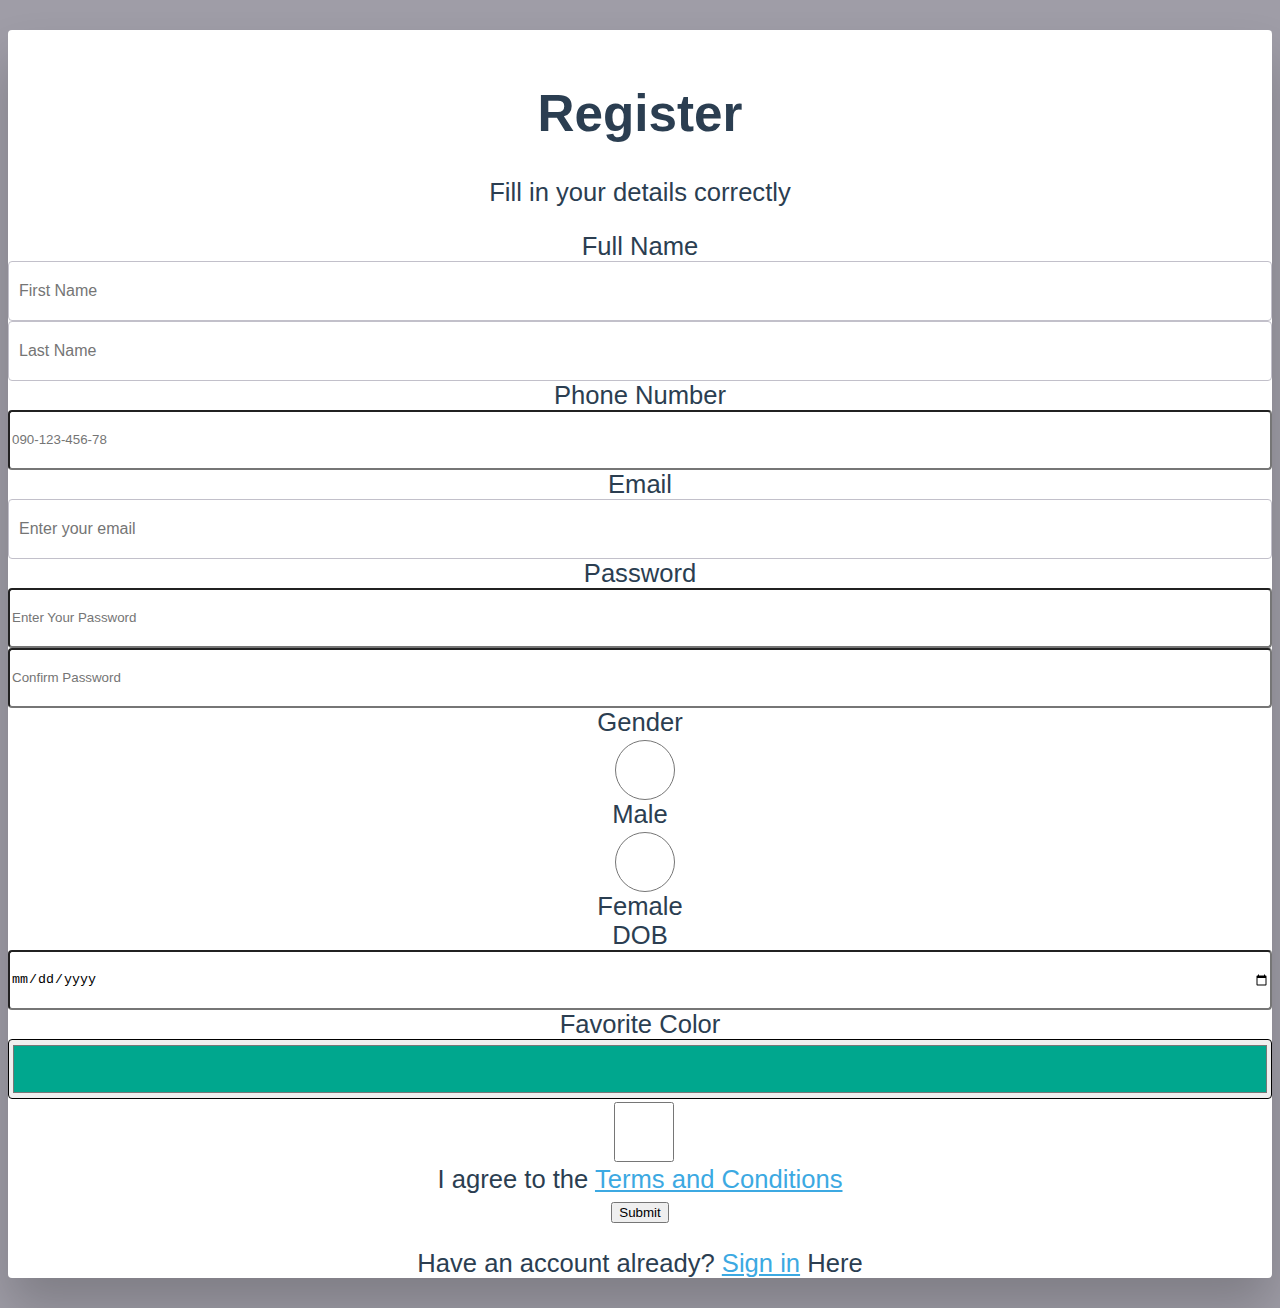
<file: week 3 b/index.html>
<!DOCTYPE html>
<html lang="en">
  <head>
    <meta charset="UTF-8" />
    <meta http-equiv="X-UA-Compatible" content="IE=edge" />
    <meta name="viewport" content="width=device-width, initial-scale=1.0" />
    <link rel="stylesheet" href="style.css" />
    <title>Registration</title>
  </head>
  <body>
    <main class="register-form-wrap">
      <h1>Register</h1>
      <p>Fill in your details correctly</p>
      <form action="process.php">
        <div class="f-name">
          <div class="flex-title">
            <label for="Name">Full Name</label>
          </div>
          <div class="text-box">
            <input type="text" id="fName" placeholder="First Name" required />
            <input
              type="text"
              name="lname"
              id="lname"
              placeholder="Last Name"
              required
            />
          </div>
        </div>
        <div class="flex-title">
          <label for="phoneNumber">Phone Number</label>
        </div>
        <div class="text-box-two">
          <input
            type="tel"
            id="phone"
            name="phone"
            placeholder="090-123-456-78"
            pattern="[0-9]{3}-[0-9]{3}-[0-9]{3}-[0-9]{2}"
            required
          />
        </div>
        <div class="flex-title">
          <label for="email">Email</label>
        </div>
        <div class="text-box-two">
          <input
            type="email"
            name="email"
            id="email"
            placeholder="Enter your email"
            required
          />
        </div>
        <div class="password">
          <label for="password">Password</label>
        </div>
        <div class="password-box">
          <input
            type="password"
            name="password"
            id="password-one"
            placeholder="Enter Your Password"
            required
          />
          <input
            type="password"
            name="password"
            id="password-two"
            placeholder="Confirm Password"
            required
          />
        </div>
        <div class="flex-title">
          <label for="gender">Gender</label>
          <div class="gender">
            <div class="gender-type">
              <input
                type="radio"
                name="gender"
                id="male"
                value="Male"
                required
              />
              <label for="Male">Male</label>
            </div>
            <div class="gender-type">
              <input
                type="radio"
                name="gender"
                id="female"
                value="Female"
                required
              />
              <label for="Male">Female</label>
            </div>
          </div>
        </div>
        <div class="flex-title">
          <label for="dateofbirth">DOB</label>
        </div>
        <div class="text-box-two">
          <input type="date" name="DOB" id="dob" required />
        </div>
        <div class="flex-title">
          <label for="favouriteColour">Favorite Color</label>
        </div>
        <div class="text-box-two">
          <input
            type="color"
            id="favcolor"
            name="favcolor"
            value="#00a78e"
            required
          />
        </div>
        <div class="agree-tick">
          <input type="checkbox" required />
          <label for="agree"
            >I agree to the
            <span><a href="terms.html">Terms and Conditions</a></span></label
          >
        </div>
        <button type="submit">Submit</button>
      </form>
      <p>Have an account already? <a href="login.html">Sign in</a> Here</p>
    </main>
  </body>
</html>
</file>
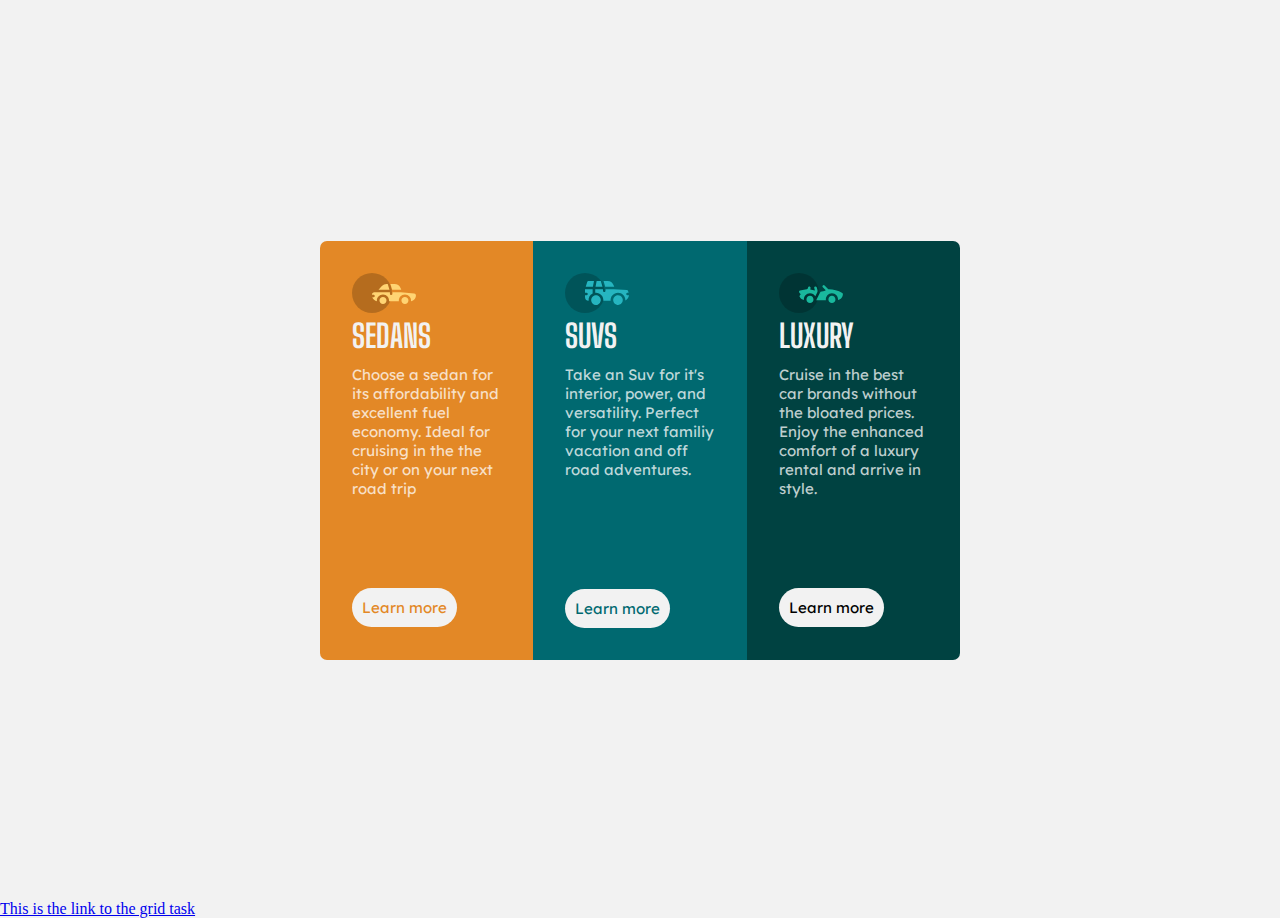
<file: week 4/index.html>
<!DOCTYPE html>
<html lang="en">
  <head>
    <meta charset="UTF-8" />
    <meta http-equiv="X-UA-Compatible" content="IE=edge" />
    <meta name="viewport" content="width=device-width, initial-scale=1.0" />
    <title>3-column card design</title>
    <link rel="stylesheet" href="style.css" />
    <link rel="preconnect" href="https://fonts.googleapis.com" />
    <link rel="preconnect" href="https://fonts.gstatic.com" crossorigin />
    <link
      href="https://fonts.googleapis.com/css2?family=Big+Shoulders+Display:wght@700&display=swap"
      rel="stylesheet"
    />
    <link rel="preconnect" href="https://fonts.googleapis.com" />
    <link rel="preconnect" href="https://fonts.gstatic.com" crossorigin />
    <link
      href="https://fonts.googleapis.com/css2?family=Lexend+Deca&display=swap"
      rel="stylesheet"
    />
  </head>
  <body>
    <main>
      <div class="flex-box">
        <div class="sedan">
          <div class="sedan-icon">
            <img src="images/icon-sedans.svg" alt="sedan-icon" />
          </div>
          <div>
            <h1>SEDANS</h1>
            <p>
              Choose a sedan for its affordability and excellent fuel economy.
              Ideal for cruising in the the city or on your next road trip
            </p>
          </div>
          <div class="button">
            <button class="button-sedan">Learn more</button>
          </div>
        </div>
        <div class="suvs">
          <div class="suvs-icon">
            <img src="images/icon-suvs.svg" alt="suvs-icon" />
          </div>
          <div>
            <h1>SUVS</h1>
            <p>
              Take an Suv for it's interior, power, and versatility. Perfect for
              your next familiy vacation and off road adventures.
            </p>
          </div>
          <div class="button">
            <button class="button-suvs">Learn more</button>
          </div>
        </div>
        <div class="luxury">
          <div class="luxury-icon">
            <img src="images/icon-luxury.svg" alt="luxury-icon" />
          </div>
          <div>
            <h1>LUXURY</h1>
            <p>
              Cruise in the best car brands without the bloated prices. Enjoy
              the enhanced comfort of a luxury rental and arrive in style.
            </p>
          </div>
          <div class="button">
            <button class="button-luxury">Learn more</button>
          </div>
        </div>
      </div>
    </main>
    <footer>
      <a href="grid.html">This is the link to the grid task</a>
    </footer>
  </body>
</html>
</file>
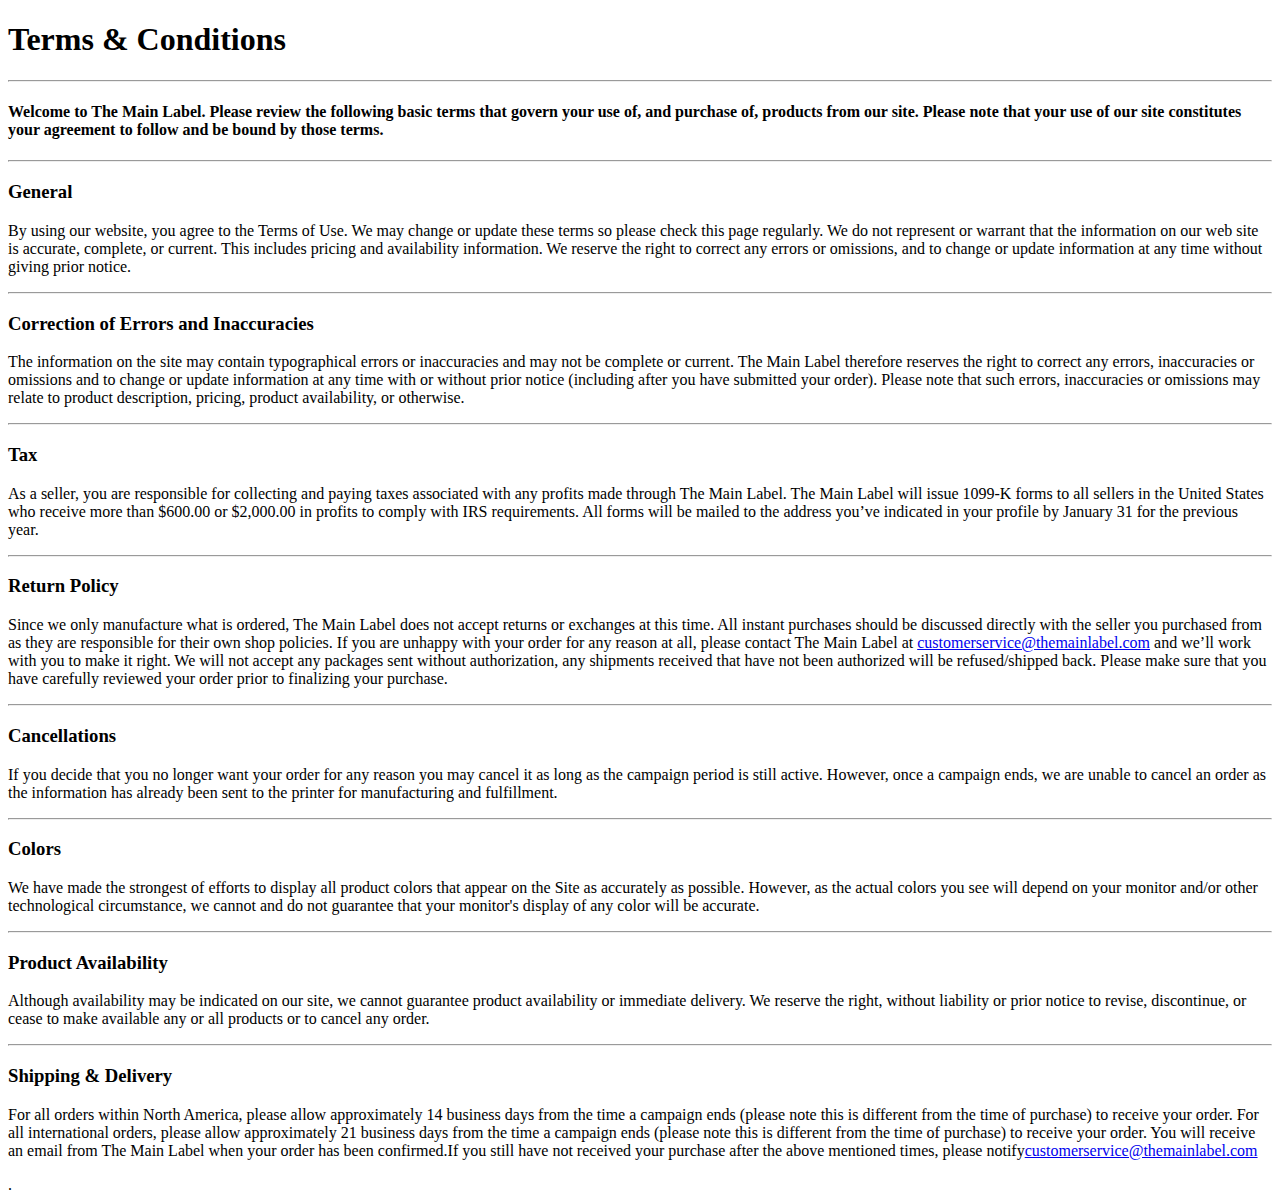
<file: week 3 b/terms.html>
<!DOCTYPE html>
<html lang="en">
  <head>
    <meta charset="UTF-8" />
    <meta http-equiv="X-UA-Compatible" content="IE=edge" />
    <meta name="viewport" content="width=device-width, initial-scale=1.0" />
    <title>Terms and conditions</title>
  </head>
  <body>
    <h1>Terms &amp; Conditions</h1>
    <hr />

    <h4>
      <strong
        >Welcome to The Main Label. Please review the following basic terms that
        govern your use of, and purchase of, products from our site. Please note
        that your use of our site constitutes your agreement to follow and be
        bound by those terms.</strong
      >
    </h4>
    <hr />
    <h3>General</h3>
    <p>
      By using our website, you agree to the Terms of Use. We may change or
      update these terms so please check this page regularly. We do not
      represent or warrant that the information on our web site is accurate,
      complete, or current. This includes pricing and availability information.
      We reserve the right to correct any errors or omissions, and to change or
      update information at any time without giving prior notice.
    </p>
    <hr />
    <h3>Correction of Errors and Inaccuracies</h3>
    <p>
      The information on the site may contain typographical errors or
      inaccuracies and may not be complete or current. The Main Label therefore
      reserves the right to correct any errors, inaccuracies or omissions and to
      change or update information at any time with or without prior notice
      (including after you have submitted your order). Please note that such
      errors, inaccuracies or omissions may relate to product description,
      pricing, product availability, or otherwise.
    </p>
    <hr />
    <h3>Tax</h3>
    <p>
      As a seller, you are responsible for collecting and paying taxes
      associated with any profits made through The Main Label. The Main Label
      will issue 1099-K forms to all sellers in the United States who receive
      more than $600.00 or $2,000.00 in profits to comply with IRS requirements.
      All forms will be mailed to the address you’ve indicated in your profile
      by January 31 for the previous year.
    </p>

    <hr />
    <h3>Return Policy</h3>
    <p>
      Since we only manufacture what is ordered, The Main Label does not accept
      returns or exchanges at this time. All instant purchases should be
      discussed directly with the seller you purchased from as they are
      responsible for their own shop policies. If you are unhappy with your
      order for any reason at all, please contact The Main Label at
      <a href="email">customerservice@themainlabel.com</a> and we’ll work with
      you to make it right. We will not accept any packages sent without
      authorization, any shipments received that have not been authorized will
      be refused/shipped back. Please make sure that you have carefully reviewed
      your order prior to finalizing your purchase.
    </p>
    <hr />
    <h3>Cancellations</h3>
    <p>
      If you decide that you no longer want your order for any reason you may
      cancel it as long as the campaign period is still active. However, once a
      campaign ends, we are unable to cancel an order as the information has
      already been sent to the printer for manufacturing and fulfillment.
    </p>
    <hr />
    <h3>Colors</h3>
    <p>
      We have made the strongest of efforts to display all product colors that
      appear on the Site as accurately as possible. However, as the actual
      colors you see will depend on your monitor and/or other technological
      circumstance, we cannot and do not guarantee that your monitor's display
      of any color will be accurate.
    </p>
    <hr />
    <h3>Product Availability</h3>
    <p>
      Although availability may be indicated on our site, we cannot guarantee
      product availability or immediate delivery. We reserve the right, without
      liability or prior notice to revise, discontinue, or cease to make
      available any or all products or to cancel any order.
    </p>
    <hr />
    <h3>Shipping & Delivery</h3>
    <p>
      For all orders within North America, please allow approximately 14
      business days from the time a campaign ends (please note this is different
      from the time of purchase) to receive your order. For all international
      orders, please allow approximately 21 business days from the time a
      campaign ends (please note this is different from the time of purchase) to
      receive your order. You will receive an email from The Main Label when
      your order has been confirmed.If you still have not received your purchase
      after the above mentioned times, please notify<a href="email"
        >customerservice@themainlabel.com</a
      >
    </p>
    .
  </body>
</html>
</file>
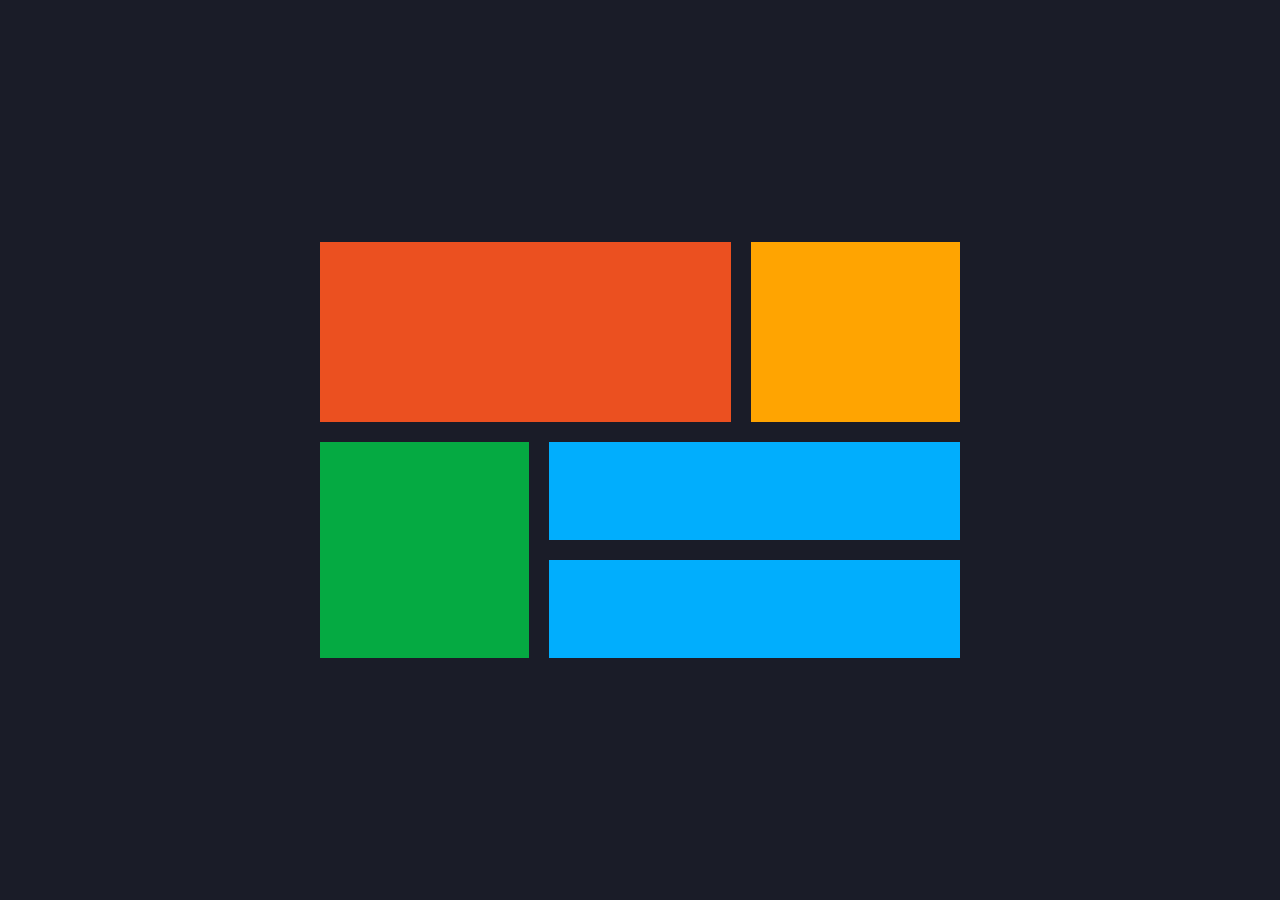
<file: week 4/grid.html>
<!DOCTYPE html>
<html lang="en">
  <head>
    <meta charset="UTF-8" />
    <meta http-equiv="X-UA-Compatible" content="IE=edge" />
    <meta name="viewport" content="width=device-width, initial-scale=1.0" />
    <title>grid css</title>
    <link rel="stylesheet" href="grid.css" />
  </head>
  <body>
    <main>
      <div class="item-a"><p>A</p></div>
      <div class="item-b"><p>B</p></div>
      <div class="item-c"><p>C</p></div>
      <div class="item-d"><p>D</p></div>
      <div class="item-e"><p>E</p></div>
    </main>
  </body>
</html>
</file>
<file: week 3 b/style.css>
body {
    background-color: #9f9da7;
    font-size: 1.6rem;
    font-family: "Open Sans", sans-serif;
    color: #2b3e51;
}

h2 {
    font-weight: 300;
    text-align: center;
}

p {
    position: relative;
}

a,
a:link,
a:visited,
a:active {
    color: #3ca9e2;
    -webkit-transition: all 0.2s ease;
    transition: all 0.2s ease;
}

a:focus,
a:hover,
a:link:focus,
a:link:hover,
a:visited:focus,
a:visited:hover,
a:active:focus,
a:active:hover {
    color: #329dd5;
    -webkit-transition: all 0.2s ease;
    transition: all 0.2s ease;
}
.register-form-wrap {
    background-color: #fff;
    margin: 30px auto;
    text-align: center;
    padding: 20px 0 0 0;
    border-radius: 4px;
    box-shadow: 0px 30px 50px 0px rgba(0, 0, 0, 0.2);
}
.login-form-wrap {
    background-color: #fff;
    width: 35%;
    margin: 30px auto;
    text-align: center;
    padding: 20px 0 0 0;
    border-radius: 4px;
    box-shadow: 0px 30px 50px 0px rgba(0, 0, 0, 0.2);
}

#login-form {
    padding: 0 60px;
}

input {
    display: block;
    box-sizing: border-box;
    width: 100%;
    outline: none;
    height: 60px;
    line-height: 60px;
    border-radius: 4px;
}

input[type="text"],
input[type="email"] {
    width: 100%;
    padding: 0 0 0 10px;
    margin: 0;
    color: #8a8b8e;
    border: 1px solid #c2c0ca;
    font-style: normal;
    font-size: 16px;
    -webkit-appearance: none;
    -moz-appearance: none;
    appearance: none;
    position: relative;
    display: inline-block;
    background: none;
}

input[type="text"]:focus,
input[type="email"]:focus {
    border-color: #3ca9e2;
}

input[type="text"]:focus:invalid,
input[type="email"]:focus:invalid {
    color: #cc1e2b;
    border-color: #cc1e2b;
}

input[type="text"]:valid~.validation,
input[type="email"]:valid~.validation {
    display: block;
    border-color: #0C0;
}

input[type="text"]:valid~.validation span,
input[type="email"]:valid~.validation span {
    background: #0C0;
    position: absolute;
    border-radius: 6px;
}

input[type="text"]:valid~.validation span:first-child,
input[type="email"]:valid~.validation span:first-child {
    top: 30px;
    left: 14px;
    width: 20px;
    height: 3px;
    -webkit-transform: rotate(-45deg);
    transform: rotate(-45deg);
}

input[type="text"]:valid~.validation span:last-child,
input[type="email"]:valid~.validation span:last-child {
    top: 35px;
    left: 8px;
    width: 11px;
    height: 3px;
    -webkit-transform: rotate(45deg);
    transform: rotate(45deg);
}

.validation {
    display: none;
    position: absolute;
    content: " ";
    height: 60px;
    width: 30px;
    right: 15px;
    top: 0px;
}

input[type="submit"] {
    border: none;
    display: block;
    background-color: #3ca9e2;
    color: #fff;
    font-weight: bold;
    text-transform: uppercase;
    cursor: pointer;
    -webkit-transition: all 0.2s ease;
    transition: all 0.2s ease;
    font-size: 18px;
    position: relative;
    display: inline-block;
    cursor: pointer;
    text-align: center;
}

input[type="submit"]:hover {
    background-color: #329dd5;
    -webkit-transition: all 0.2s ease;
    transition: all 0.2s ease;
}

#create-account-wrap {
    background-color: #eeedf1;
    color: #8a8b8e;
    font-size: 14px;
    width: 100%;
    padding: 10px 0;
    border-radius: 0 0 4px 4px;
}
</file>
<file: week 4/style.css>
* {
    margin: 0;
    padding: 0;
    box-sizing: border-box;
}
body {
    background-color: hsl(0, 0%, 95%);
}
main {
    display: flex;
    margin: auto;
    width: 50%;
    justify-content: center;
    align-items: center;
    height: 100vh;
}

.flex-box {
    display: flex;
    flex-grow: 1;
    border-radius: 7px;
    overflow: hidden;
}
.sedan {
    background-color: hsl(31, 77%, 52%);
    padding: 2em;
    width: 100%;
}

.sedan h1 {
    color: hsl(0, 0%, 95%);
    font-weight: 700;
    padding-bottom: 10px;
    font-family: 'Big Shoulders Display', cursive;
}
.sedan p {
    color: hsla(0, 0%, 100%, 0.75);
    font-weight: 400;
    font-size: 15px;
    font-family: 'Lexend Deca', sans-serif;
    
}
main button {
    background-color: hsl(0, 0%, 95%);
    padding: 10px;
    border-radius: 30px;
    border: none;
    margin-top: 6em;
    cursor: pointer;
    font-size: 15px;
    font-weight: 400;
    text-align: center;
    font-family: 'Lexend Deca', sans-serif;
}
.button-sedan {
    color: hsl(31, 77%, 52%);
}
.suvs {
    background-color: hsl(184, 100%, 22%);
    padding: 2em;
    width: 100%;
}

.suvs h1 {
    color: hsl(0, 0%, 95%);
    font-weight: 700;
    padding-bottom: 10px;
    font-family: 'Big Shoulders Display', cursive;
}

.suvs p {
    color: hsla(0, 0%, 100%, 0.75);
    font-weight: 400;
    font-size: 15px;
    font-family: 'Lexend Deca', sans-serif;
}
.button-suvs {
    color: hsl(184, 100%, 22%);
    margin-top: 110px;
}
.luxury {
    background-color: hsl(179, 100%, 13%);
    padding: 2em;
    width: 100%;
}

.luxury h1 {
    color: hsl(0, 0%, 95%);
    font-weight: 700;
    padding-bottom: 10px;
    font-family: 'Big Shoulders Display', cursive;
}

.luxury p {
    color: hsla(0, 0%, 100%, 0.75);
    font-weight: 400;
    font-size: 15px;
    font-family: 'Lexend Deca', sans-serif;
}
.button-lusury {
    color: hsl(179, 100%, 13%);
}

@media only screen and (max-width:580px) {
    .flex-box {
        flex-direction: column;
    }
}
</file>
<file: week 4/grid.css>
* {
    margin: 0;
    padding: 0;
}

body {
    background-color: rgb(26, 28, 40);
    display: flex;
    place-items: center;
    height: 100vh;
}

main {
    display: grid;
    width: 50%;
    margin: auto;
    gap: 20px;
    grid-template-areas: 
    "a a b"
    "a a b"
    "c d d"
    "c e e"
    ;
}

p {
    visibility: hidden;
}
main div {
    padding: 2.5em 0.5em;
    text-align: center;
}

.item-a {
    background-color: rgb(235, 80, 32);
    grid-area: a;
    height: 100px;
}
.item-b {
    background-color: rgb(255, 164, 1);
    grid-area: b;
}
.item-c {
    background-color: rgb(5, 170, 66);
    grid-area: c;
}
.item-d {
    background-color: rgb(1, 174, 253);
    grid-area: d;
}
.item-e {
    background-color: rgb(1, 174, 253);
    grid-area: e;
}
</file>
